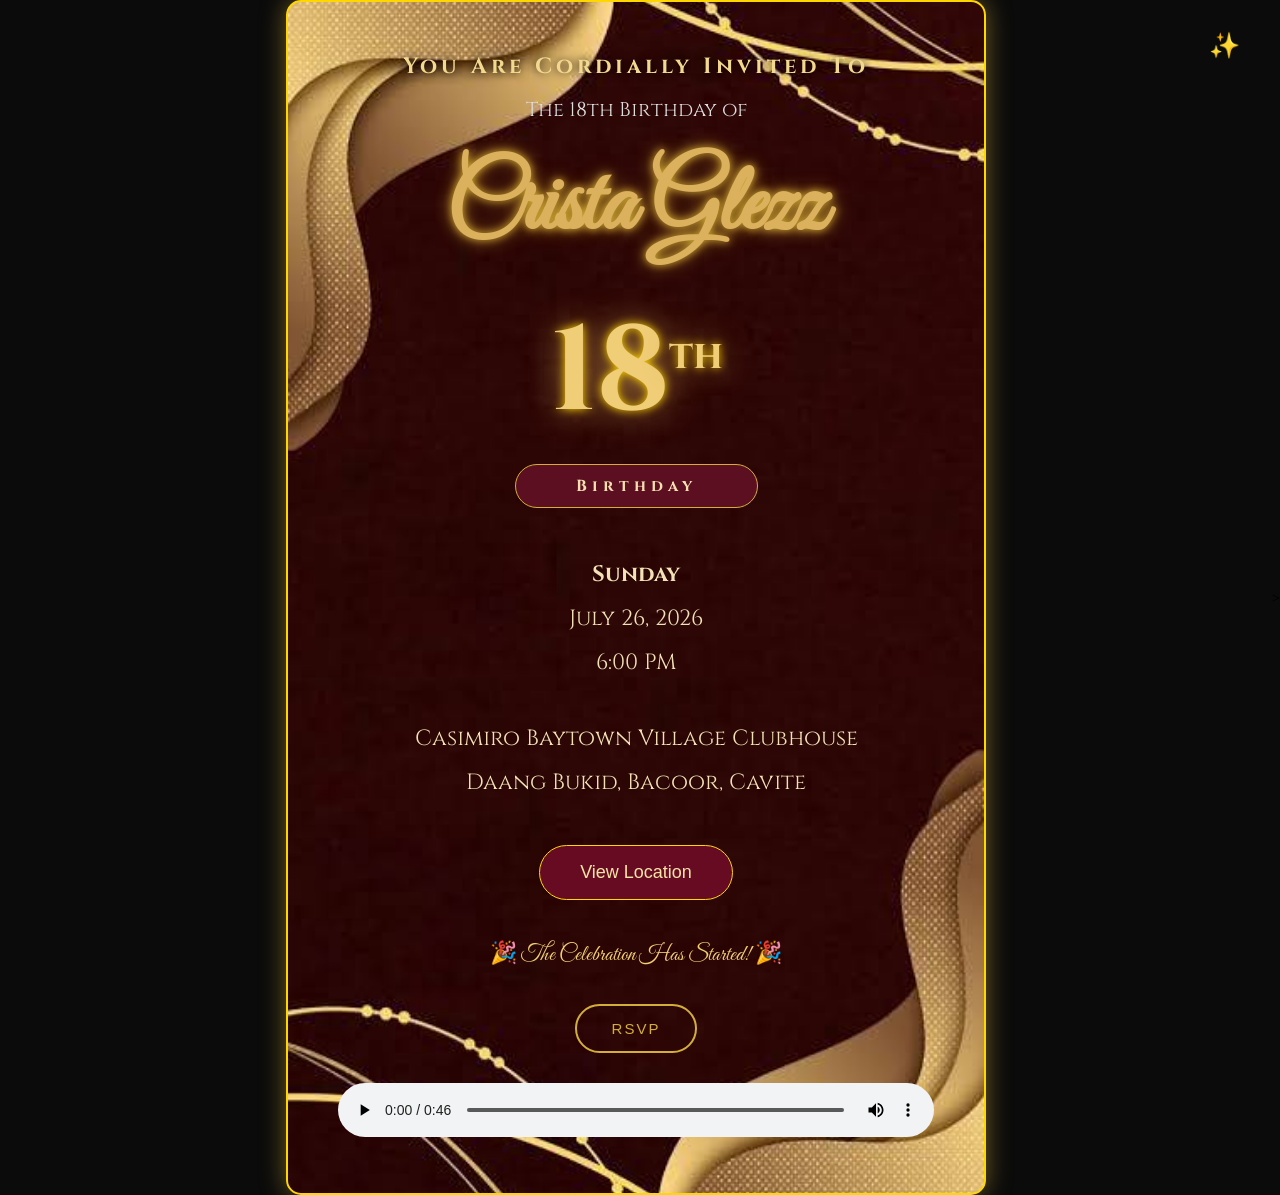
<file: index.html>
<!DOCTYPE html>
<html lang="en">
<head>
<meta charset="UTF-8">
<meta name="viewport" content="width=device-width, initial-scale=1.0">

<title>Crista's 18th Birthday</title>

<link rel="stylesheet" href="styles.css">

<link href="https://fonts.googleapis.com/css2?family=Cinzel:wght@400;700&family=Great+Vibes&display=swap" rel="stylesheet">

</head>

<body>

<div class="overlay">

<h3>You Are Cordially Invited To</h3>

<p>The 18th Birthday of</p>

<h1>Crista Glezz</h1>

<h2>18<sup>th</sup></h2>

<h4>Birthday</h4>

<div class="details">
<p><strong>Sunday</strong></p>
<p>July 26, 2026</p>
<p>6:00 PM</p>

<br>

<p>Casimiro Baytown Village Clubhouse</p>
<p>Daang Bukid, Bacoor, Cavite</p>

</div>

<a href="https://maps.google.com" target="_blank">
<button>View Location</button>
</a>

<div id="countdown"></div>

<button id="rsvp">RSVP</button>

<audio controls>
<source src="18th.mp3" type="audio/mpeg">
</audio>

</div>>

<script src="scripts.js"></script>

</body>
</html>
</file>
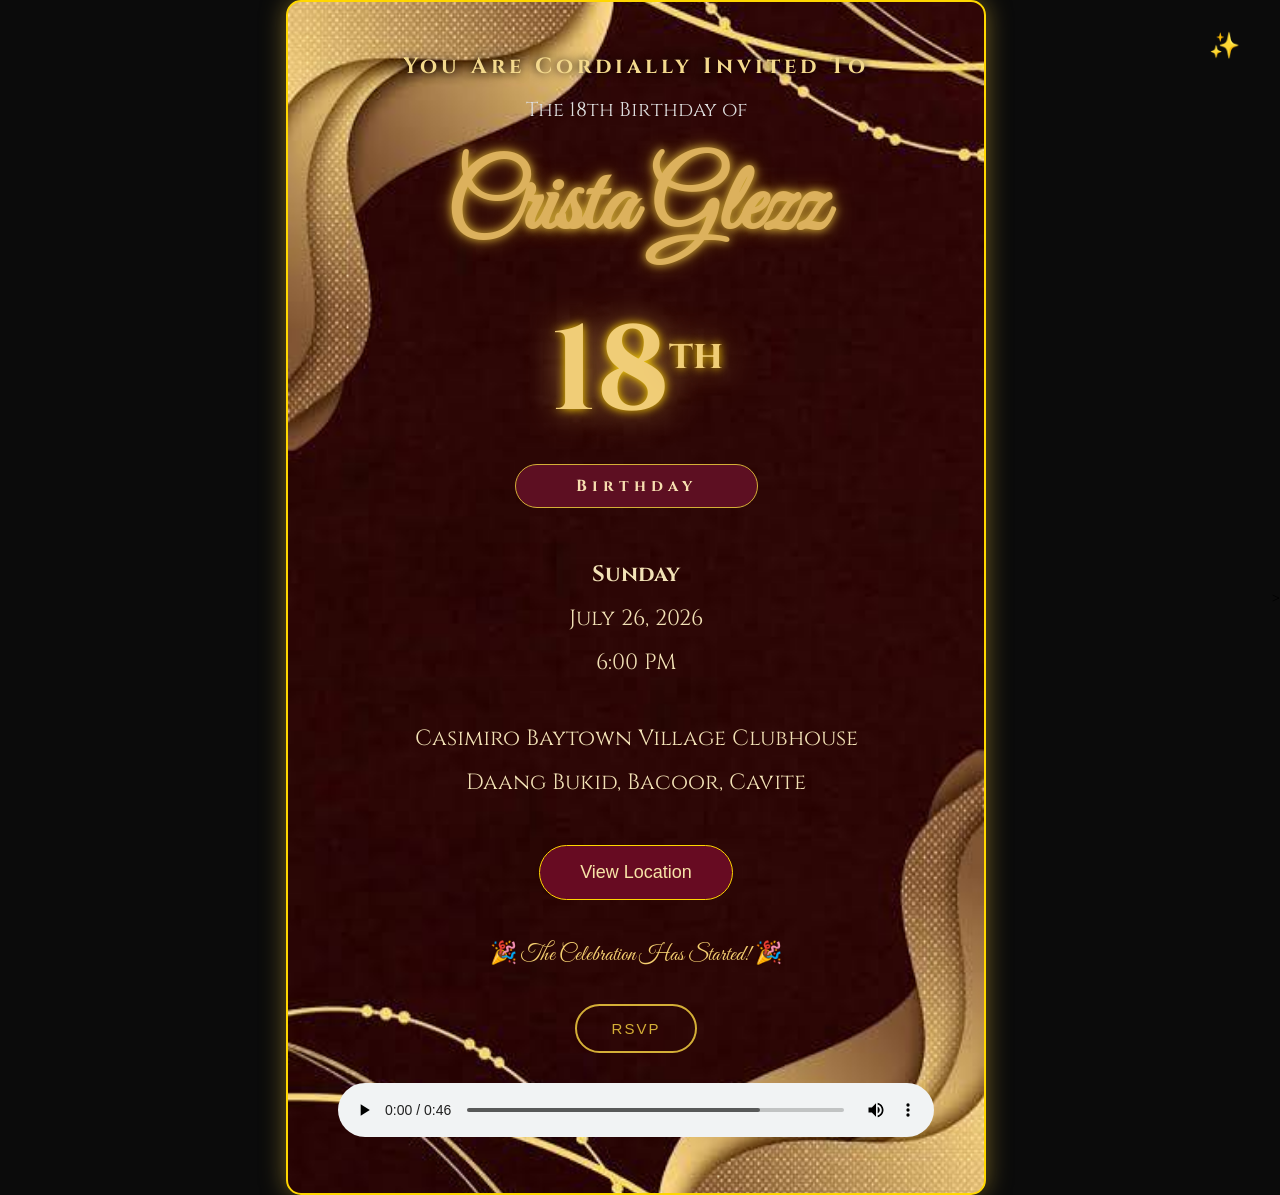
<file: invitationletter.html>
<!DOCTYPE html>
<html lang="en">
<head>
<meta charset="UTF-8">
<meta name="viewport" content="width=device-width, initial-scale=1.0">

<title>Crista's 18th Birthday</title>

<link rel="stylesheet" href="styles.css">

<link href="https://fonts.googleapis.com/css2?family=Cinzel:wght@400;700&family=Great+Vibes&display=swap" rel="stylesheet">

</head>

<body>

<div class="overlay">

<h3>You Are Cordially Invited To</h3>

<p>The 18th Birthday of</p>

<h1>Crista Glezz</h1>

<h2>18<sup>th</sup></h2>

<h4>Birthday</h4>

<div class="details">
<p><strong>Sunday</strong></p>
<p>July 26, 2026</p>
<p>6:00 PM</p>

<br>

<p>Casimiro Baytown Village Clubhouse</p>
<p>Daang Bukid, Bacoor, Cavite</p>

</div>

<a href="https://maps.google.com" target="_blank">
<button>View Location</button>
</a>

<div id="countdown"></div>

<button id="rsvp">RSVP</button>

<audio controls>
<source src="18th.mp3" type="audio/mpeg">
</audio>

</div>>

<script src="scripts.js"></script>

</body>
</html>
</file>
<file: styles.css>
*{
    margin:0;
    padding:0;
    box-sizing:border-box;
}

body{
    margin:0;
    min-height:100vh;
    display:flex;
    justify-content:center;
    align-items:center;
    background:#0b0b0b;
    overflow-x:hidden;
    font-family:'Cinzel', serif;
}

.overlay{
    width:90%;
    max-width:700px;
    margin:auto;
    padding:50px;
    background:rgba(0,0,0,.92);
    border:2px solid gold;
    border-radius:15px;
    text-align:center;
    box-shadow:0 0 25px rgba(212,175,55,.5);
    background-image:url("etits.jpg");
    background-size:cover;
    background-position:center;
}

/* Gold border inside *

/* Decorative line */

h3{

    text-shadow: 0 0 10px #000000;

    letter-spacing:4px;

    font-size:22px;

    color:#f3d98d;

    margin-bottom:15px;

}

p{

    font-size:20px;

    color:#ddd;

}

h1{

    font-family:'Great Vibes', cursive;

    font-size:95px;

    color:#dcb15d;

    margin:25px 0;

    text-shadow:
    0 0 8px #d4af37,
    0 0 18px #9b6c1d;

}

h2{

    font-size:120px;

    color:#f0cd77;

    text-shadow:
    0 0 10px gold,
    0 0 35px #b88a44;

    margin-top:10px;

}

sup{

    font-size:40px;

}

h4{

    display:inline-block;

    margin-top:10px;

    background:#5d0f22;

    color:#f6deb0;

    padding:10px 60px;

    border-radius:40px;

    border:1px solid #d4af37;

    letter-spacing:5px;

}

.details{

    margin-top:45px;

    line-height:2;

}

.details p{

    color:#f2e2b6;

    font-size:22px;

}

#countdown{

    font-size:22px;

    color:#f4cf70;

    font-family:'Great Vibes', cursive;
    
    margin-top:40px;

    display:flex;

    justify-content:center;

    gap:20px;

    flex-wrap:wrap;

}

#countdown div{

    background:#610606;

    border:1px solid #b88a44;

    width:110px;

    padding:18px;

    border-radius:12px;

    box-shadow:0 0 12px rgba(2, 2, 2, 0.25);

}

#countdown span{

    display:block;

    font-size:38px;

    color:#f4cf70;

}

#rsvp{

    margin-top:35px;

    padding:14px 35px;

    background:transparent;

    border:2px solid #d4af37;

    color:#d4af37;

    font-size:15px;

    letter-spacing:2px;

    cursor:pointer;

    transition:.35s;

}

#rsvp:hover{

    background:#d4af37;

    color:#111;

    box-shadow:0 0 25px gold;

}

button{

    margin-top:40px;

    background:#670b22;

    color:#f7e4a7;

    border:1px solid gold;

    padding:16px 40px;

    border-radius:35px;

    font-size:18px;

    cursor:pointer;

    transition:.35s;

}

button:hover{

    background:#b88a44;

    color:#111;

    transform:scale(1.08);

}

audio{

    margin-top:30px;

    width:100%;

}

/* Gold sparkle animation */

.overlay::after{

    content:"✨";

    position:absolute;

    top:30px;

    right:40px;

    font-size:25px;

    animation:sparkle 2s infinite;

}

@keyframes sparkle{

    0%{
        opacity:0;
        transform:scale(.5);
    }

    50%{
        opacity:1;
        transform:scale(1.2);
    }

    100%{
        opacity:0;
        transform:scale(.5);
    }

}
</file>
